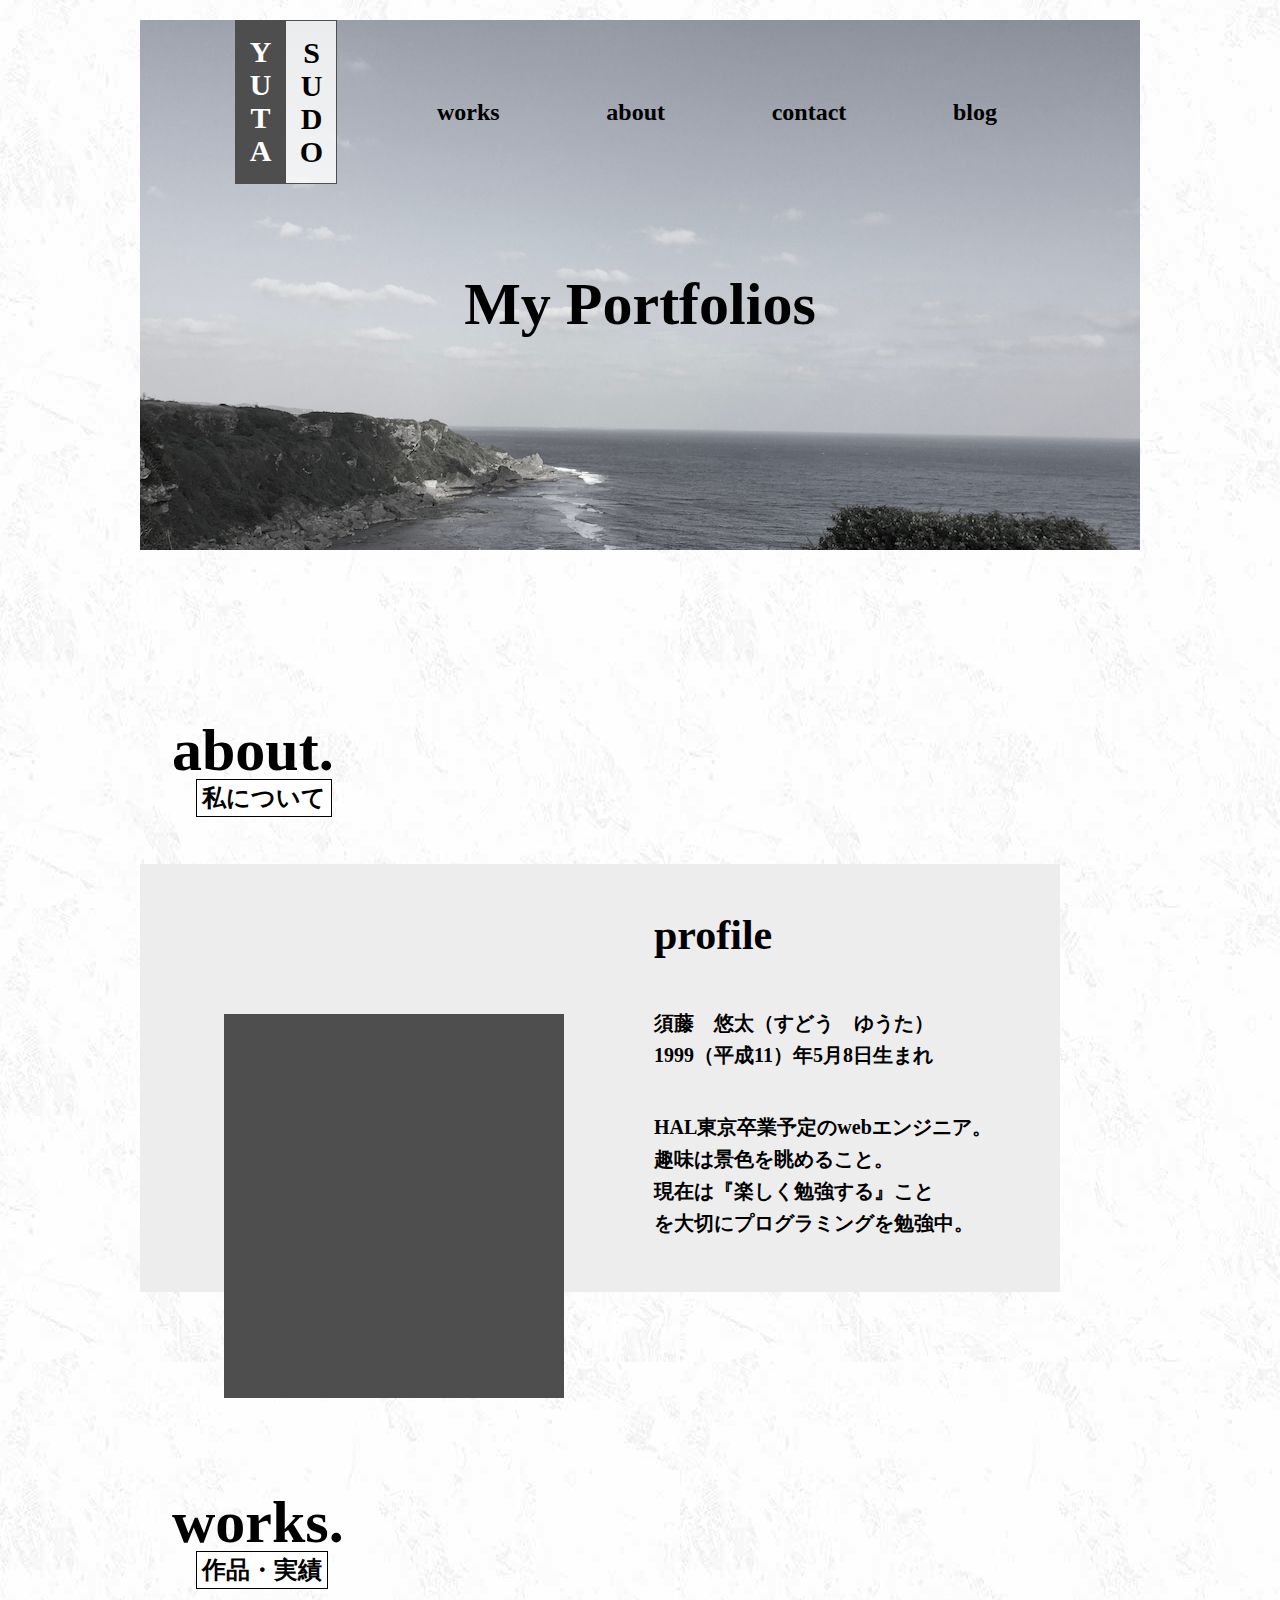
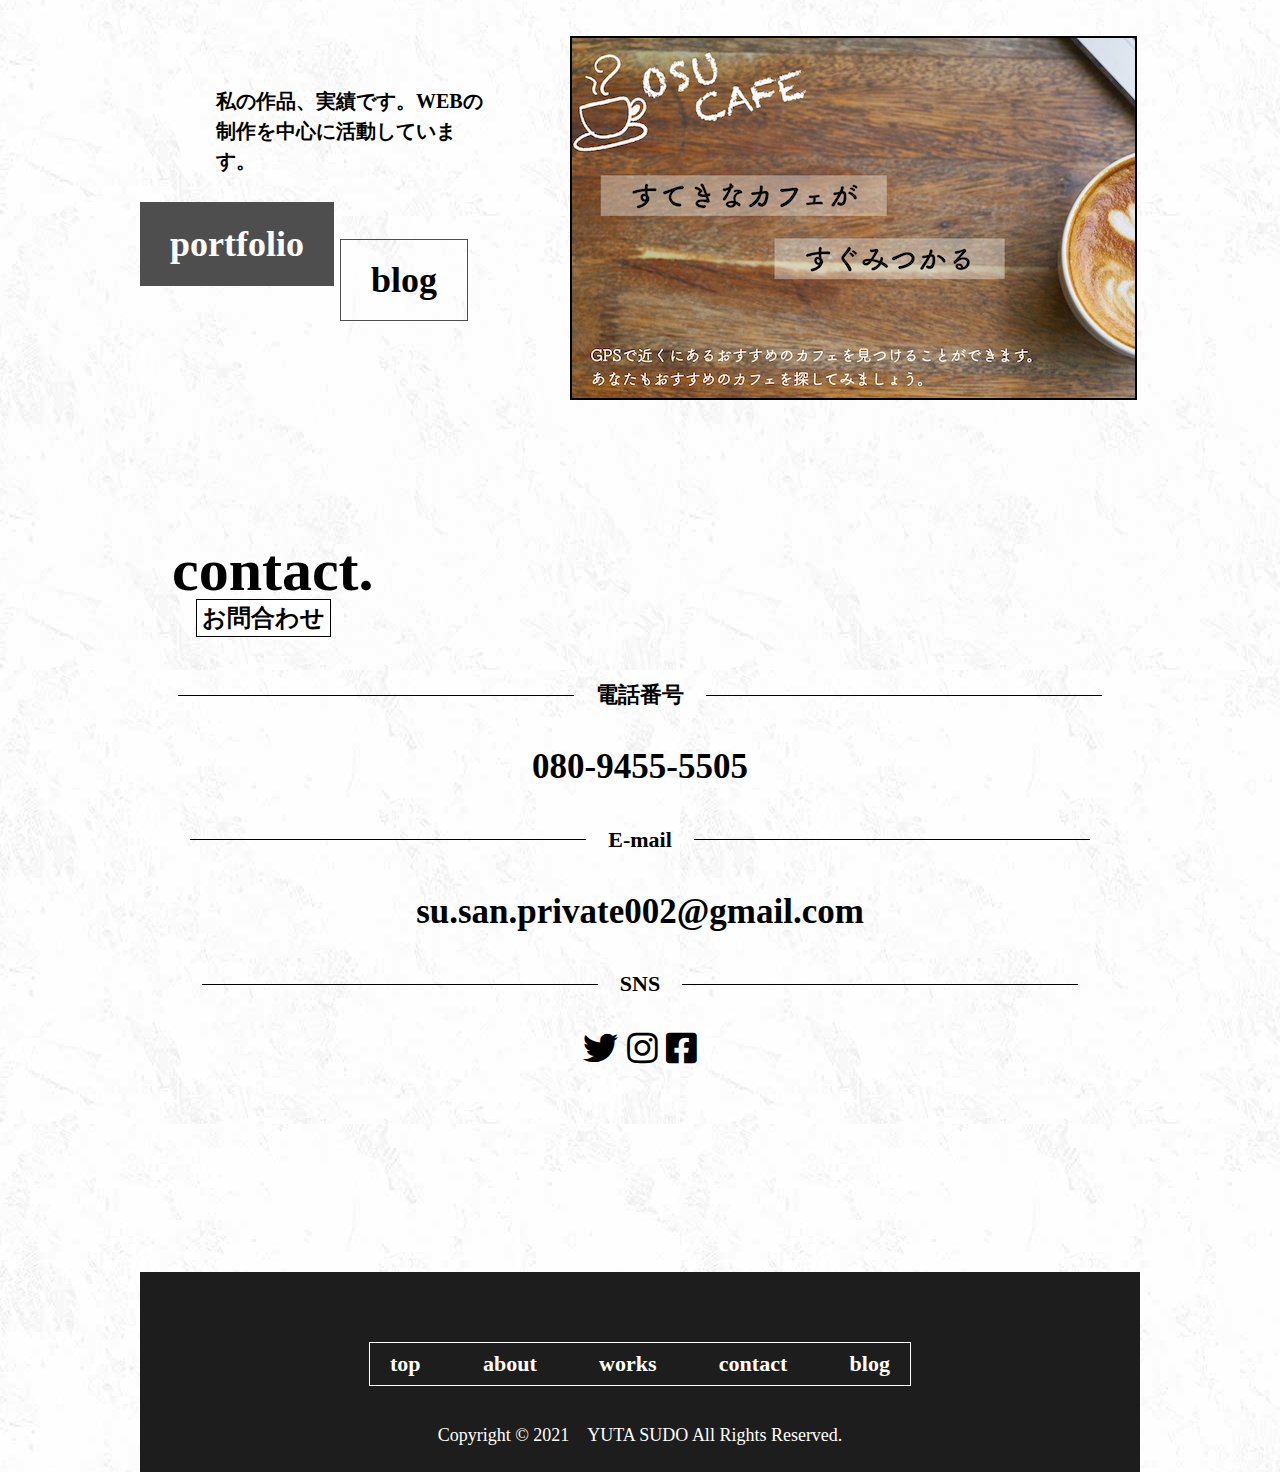
<file: index.html>
<!doctype html>
<html>
<head>
<meta charset="UTF-8">
<title></title>
<link rel="stylesheet" href="css/reset.css">
<link rel="stylesheet" href="css/style.css">
<link href="https://use.fontawesome.com/releases/v5.6.1/css/all.css" rel="stylesheet">
</head>

<body class="index_body">
<div id="wrap">
    <header>
        <div class="header_flex">
        <div class="name">
            <h2 class="h2_name1">YUTA</h2>
            <h2 class="h2_name2">SUDO</h2>
        </div>
        
        <nav class="header_nav">
            <ul class="header_nav_ul">
                <li class="header_nav_li"><a href="#contents2">works</a></li>
                <li class="header_nav_li"><a href="#contents1">about</a></li>
                <li class="header_nav_li"><a href="#contents3">contact</a></li>
                <li class="header_nav_li"><a href="#contents2">blog</a></li>
            </ul>
        </nav>
    </div>
    <h1 class="title">My Portfolios</h1>
    </header>
    <main id="main">
        <div id="contents1">
            <div class="tyuou">
        <h1 class="midashi_en">about.</h1>
        <p class="midashi_jp">私について</p>
    </div>
        <div class="profile">
            <div class="contents1_flex">
            <div class="obj1"></div>
            <div class="contents1_right">
            <h2 class="midashi_about_profile">profile</h2>
            <p class="my_profile">須藤　悠太（すどう　ゆうた）<br>
               1999（平成11）年5月8日生まれ</p>

            <p class="my_profile2">HAL東京卒業予定のwebエンジニア。<br>
                趣味は景色を眺めること。<br>
                現在は『楽しく勉強する』こと<br>
                を大切にプログラミングを勉強中。</p>
            </div>
        </div>
    </div><!--contents1 end-->

    <div id="contents2">
        <div class="tyuou">
        <h1 class="midashi_en">works.</h1>
        <p class="midashi_jp">作品・実績</p>
        </div>
        <div class="wolk_flex">
<div class="wolk_left">
        <p class="p_wolk">私の作品、実績です。WEBの<br>
            制作を中心に活動しています。</p>
            <div><a href="portfolio.html" class="a_portfolio">portfolio</a></div>
            <div><a href="aaaaaaa.com" class="a_blog">blog</a></div>
        </div>
        <div class="wolk_right">
            <img src="./images/portfolio1.png" alt="" class="wolkimg">
        </div>
    </div><!--contents2 end-->

    <div id="contents3">
        <div class="tyuou">
        <h1 class="midashi_en">contact.</h1>
        <p class="midashi_jp">お問合わせ</p>
        </div>
    <div class="div_access">
    <div class="catch">電話番号</div>
    <p class="p_access">080-9455-5505</p>

    <div class="catch">E-mail</div>
    <p class="p_access">su.san.private002@gmail.com</p>

    <div class="catch">SNS</div>
    <div class="div_sns">
    <a href="a" class="sns"><i class="fab fa-twitter"></i></a>
    <a href="a" class="sns"><i class="fab fa-instagram"></i></a>
    <a href="a" class="sns"><i class="fab fa-facebook-square"></i></a>
</div>
</div>
    
    </div><!--contents3 end-->

    </main>
      <footer>
          <nav class="footer_nav">
             <ul class="footer_nav_ul">
                <li class="footer_nav_li"><a href="#wrap">top</a></li>
                <li class="footer_nav_li"><a href="#contents1">about</a></li>
                <li class="footer_nav_li"><a href="#contents2">works</a></li>
                <li class="footer_nav_li"><a href="#contents3">contact</a></li>
                <li class="footer_nav_li"><a href="#contents2">blog</a></li>  
             </ul> 
          </nav>
          <small>Copyright © 2021　YUTA SUDO All Rights Reserved.</small>
      </footer>
   

</div><!--#wrap end-->
</body>
</html>
</file>
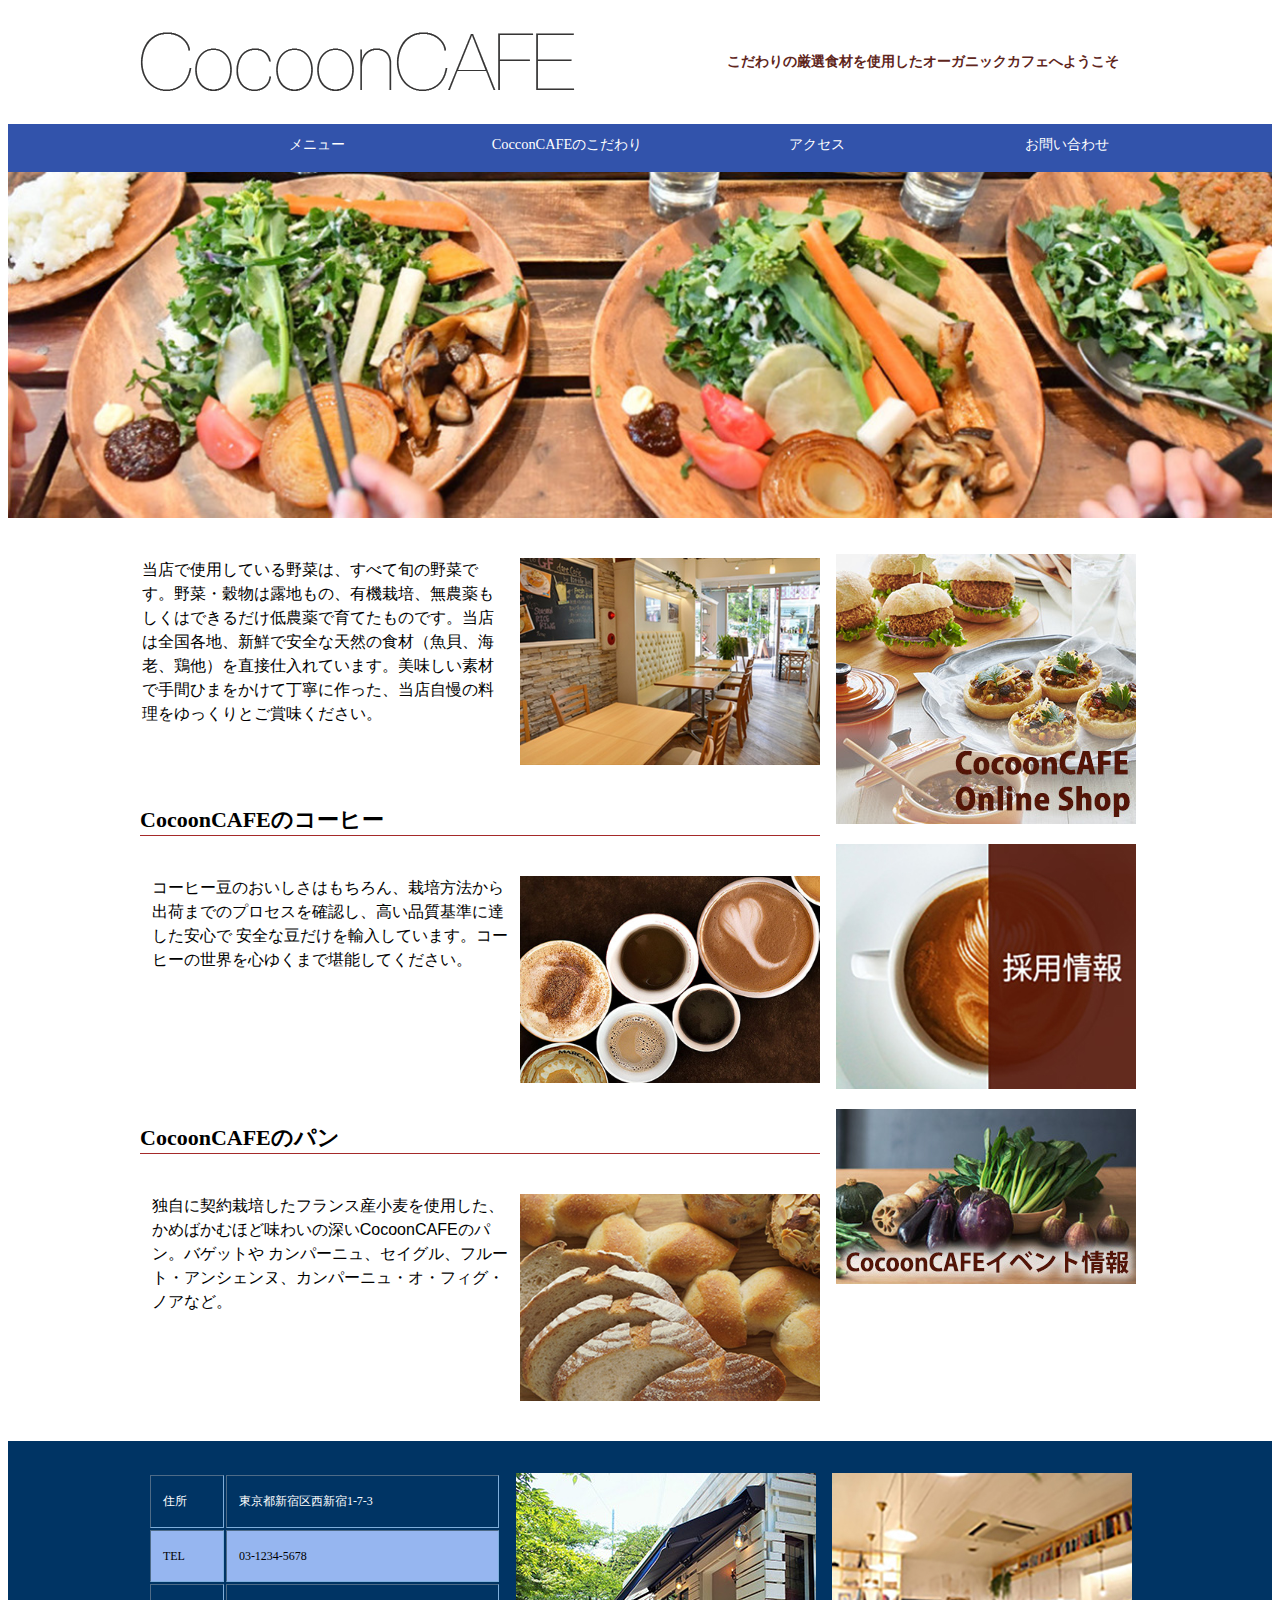
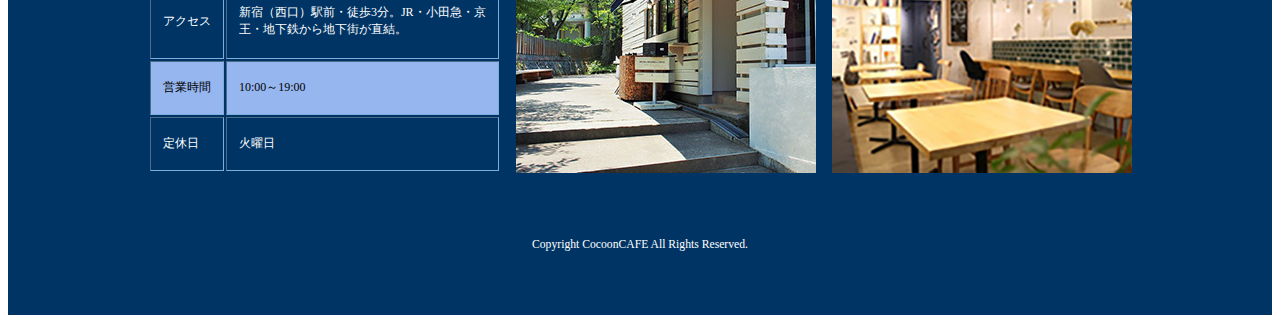
<file: portfolios/HALCafe/index.html>
<!DOCTYPE html>
<html lang="ja">

<head>
<meta charset="UTF-8">
<link href="css/base.css" rel="stylesheet">


<title>CocoonCAFE　厳選食材のオーガニックカフェ</title>
</head>

<body> 
<header id="header">
    <div class="header_div">
    <img src="image/logo.png" alt="" class="logo">
    <h1 class="title">こだわりの厳選食材を使用したオーガニックカフェへようこそ</h1>
    </div><!--end header_div-->
    <nav>
        <ul>
            <li><a href="menu.html">メニュー</a></li>
            <li><a href="">CocconCAFEのこだわり</a></li>
            <li><a href="">アクセス</a></li>
            <li><a href="">お問い合わせ</a></li>
        </ul>
    </nav>
    <div class="header_mainvisual">
 
      <img src="image/top_photo.jpg" alt="" class="mainvisual"> 
     <!-- <li><img src="image/top_photo02.jpg" alt="" class="mainvisual"></li> 
      <li><img src="image/top_photo03.jpg" alt="" class="mainvisual"></li> 
     -->
       
</div>
</header>
<main>
    <article>
<div class="contents">
    <p class="text">
    当店で使用している野菜は、すべて旬の野菜で<br>す。野菜・穀物は露地もの、有機栽培、無農薬も<br>
    しくはできるだけ低農薬で育てたものです。当店<br>は全国各地、新鮮で安全な<a href="index.html" class="text">天然の食材（魚貝、海<br>老、鶏他）</a>を直接仕入れています。美味しい素材<br>で手間ひまをかけて丁寧に作った、当店自慢の料<br>理をゆっくりとご賞味ください。
    </p>
    <img src="image/shop00.jpg" alt="" class="contents_img">
</div>
<section class="intro">
    <h2>CocoonCAFEのコーヒー</h2>
    <div class="section">
        <p class="text">
    コーヒー豆のおいしさはもちろん、栽培方法から<br>出荷までのプロセスを確認し、高い品質基準に達<br>した安心で
    安全な豆だけを輸入しています。コー<br>ヒーの世界を心ゆくまで堪能してください。
        </p>
<img src="image/cafe.jpg" alt="" class="intro_img">
    </div>
</section>
<section class="intro">
    <h2>CocoonCAFEのパン</h2>
    <div class="section">
        <p class="text">
     独自に契約栽培したフランス産小麦を使用した、<br>かめばかむほど味わいの深いCocoonCAFEのパ<br>ン。バゲットや
     カンパーニュ、セイグル、フルー<br>ト・アンシェンヌ、カンパーニュ・オ・フィグ・<br>ノアなど。
       </p>
       <img src="image/pain.jpg" alt="" class="intro_img">
    </div>
</section>
    </article>
    <aside>
        <img src="image/banner01.jpg" alt="" class="img_aside">
       <img src="image/banner02.jpg" alt="" class="img_aside">
        <img src="image/banner03.jpg" alt="" class="img_aside">

    </aside>
</main>
<footer>
    <div class="footer_content">
<table  border="1">
 <tbody>
 <tr>
     <td class="left">住所</td>
     <td class="right">東京都新宿区西新宿1-7-3</td>
</tr>
<tr class="mizu" background-color:#96b6f0;>
    <td class="left">TEL</td>
    <td class="right">03-1234-5678</td>
</tr>
<tr>
    <td class="left">アクセス</td>
    <td class="right">新宿（西口）駅前・徒歩3分。JR・小田急・京<br>王・地下鉄から地下街が直結。</td>
</tr>
<tr class="mizu">
    <td class="left">営業時間</td>
    <td class="right">10:00～19:00</td>
</tr>
<tr>
    <td class="left">定休日</td>
    <td class="right">火曜日</td>
</tr>
</tbody>
</table>
<img src="image/shop02.jpg" alt="" class="img_footer">
<img src="image/shop01.jpg" alt="" class="img_footer">
    </div>
    <p class="copy">
        <small>Copyright CocoonCAFE All Rights Reserved.</small>
    </p>
</footer>
    
</body>
</html>
</file>
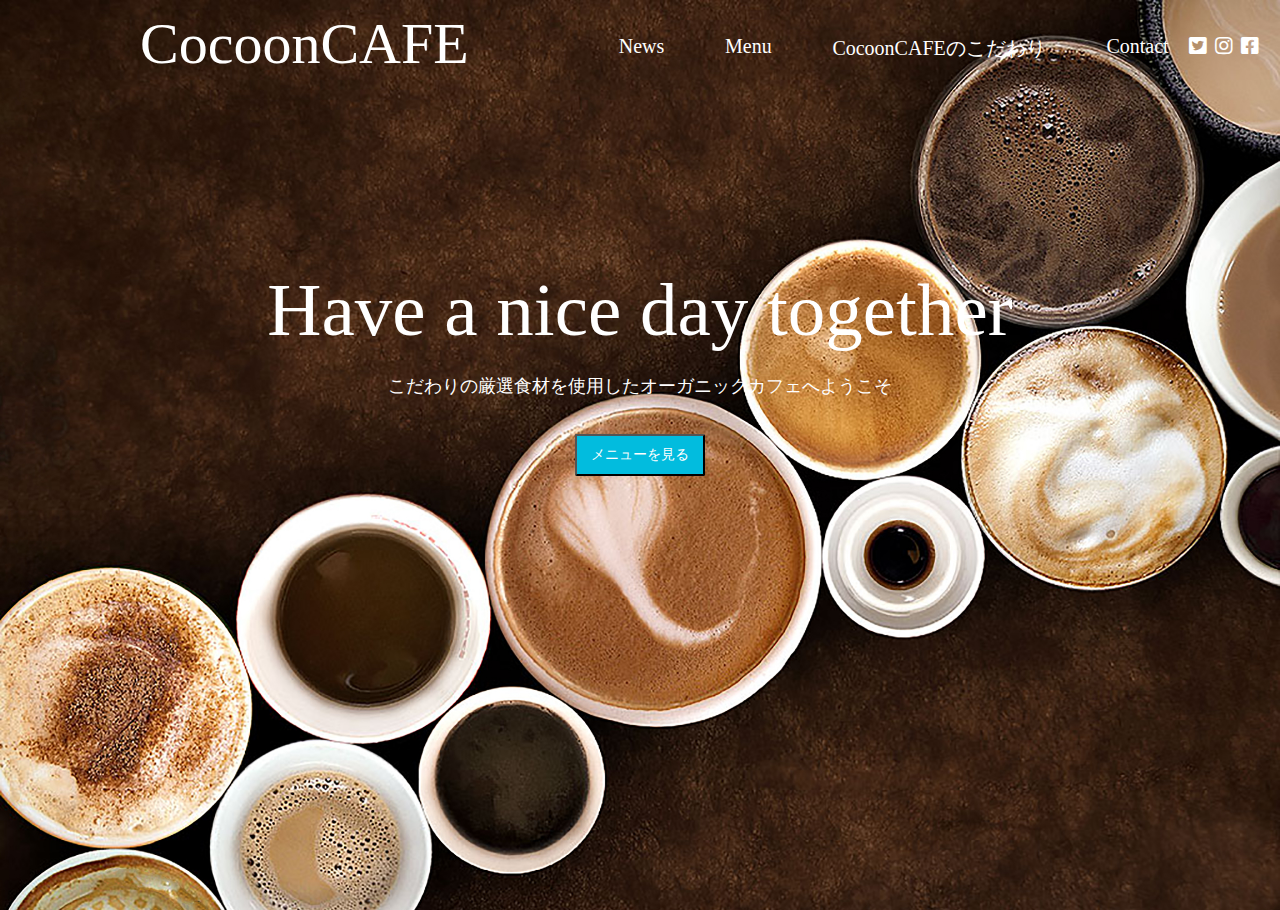
<file: portfolios/HALCafe2/index.html>
<!DOCTYPE html>
<html lang="ja">

<head>
<meta charset="UTF-8">
<link href="css/style.css" rel="stylesheet">
<link href="https://use.fontawesome.com/releases/v5.6.1/css/all.css" rel="stylesheet">

<title>CocoonCAFE　厳選食材のオーガニックカフェ</title>

</head>

<body> 
<header>
    
    <h1 class="logo"><a href="index.html"> CocoonCAFE</a></h1>
    <nav>
        <ul class="header_nav">
            <li><a href="">News</a></li>
            <li><a href="menu.html">Menu</a></li>
            <li><a href="">CocoonCAFEのこだわり</a></li>
            <li><a href="">Contact</a></li>
        </ul>
        <div class="sns">
            <ul class="sns">
                <li><a href=""><i class="fab fa-twitter-square"></i></a></li>
                <li><a href=""><i class="fab fa-instagram"></i></a></li>
                <li><a href=""><i class="fab fa-facebook-square"></i></a></li>
            </ul>
        </div>
   
    </nav>
</header>

    <main>
        <section class="catchcopy">
            <h1>Have a nice day together</h1>
            <p class="catch">こだわりの厳選食材を使用したオーガニックカフェへようこそ</p>
        <div class="div_button">
        <button><a href="menu.html">メニューを見る</a></button>
        </div>
        </section>
    </main>
</body>
</html>
</file>
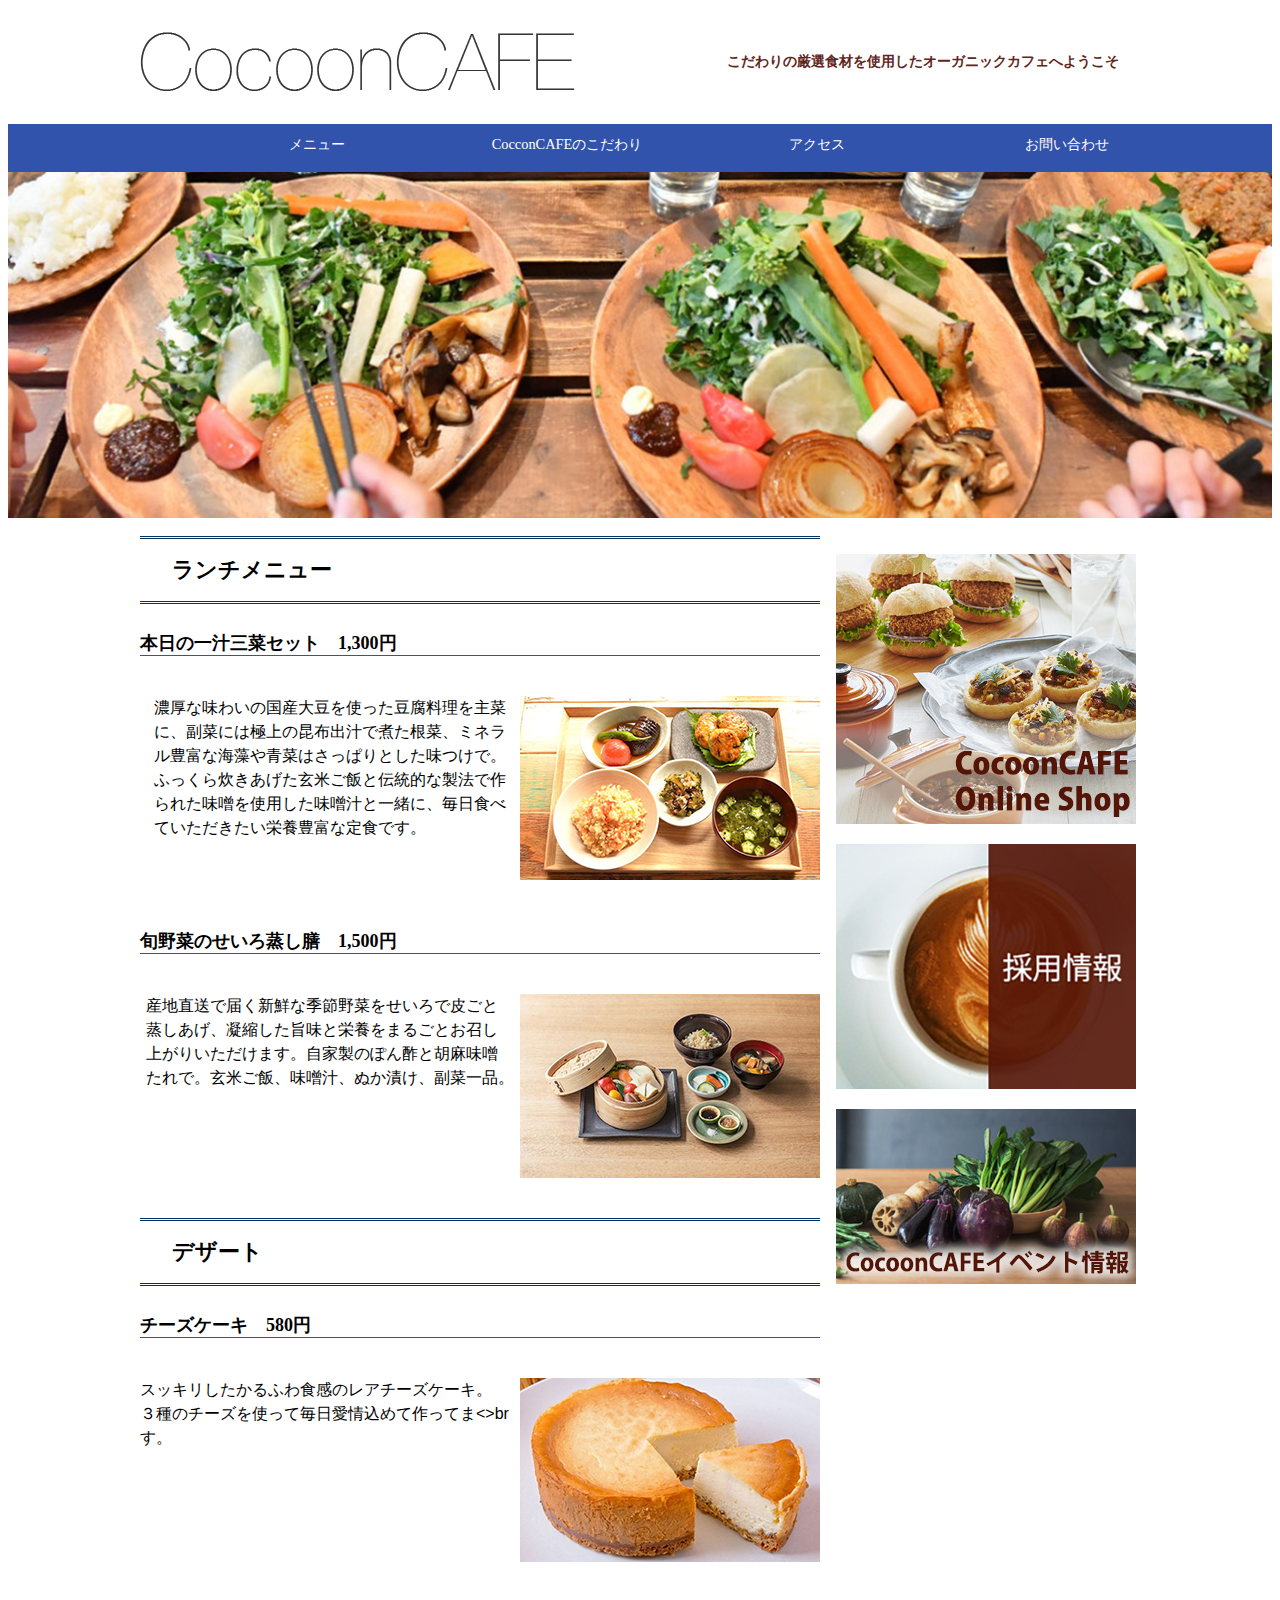
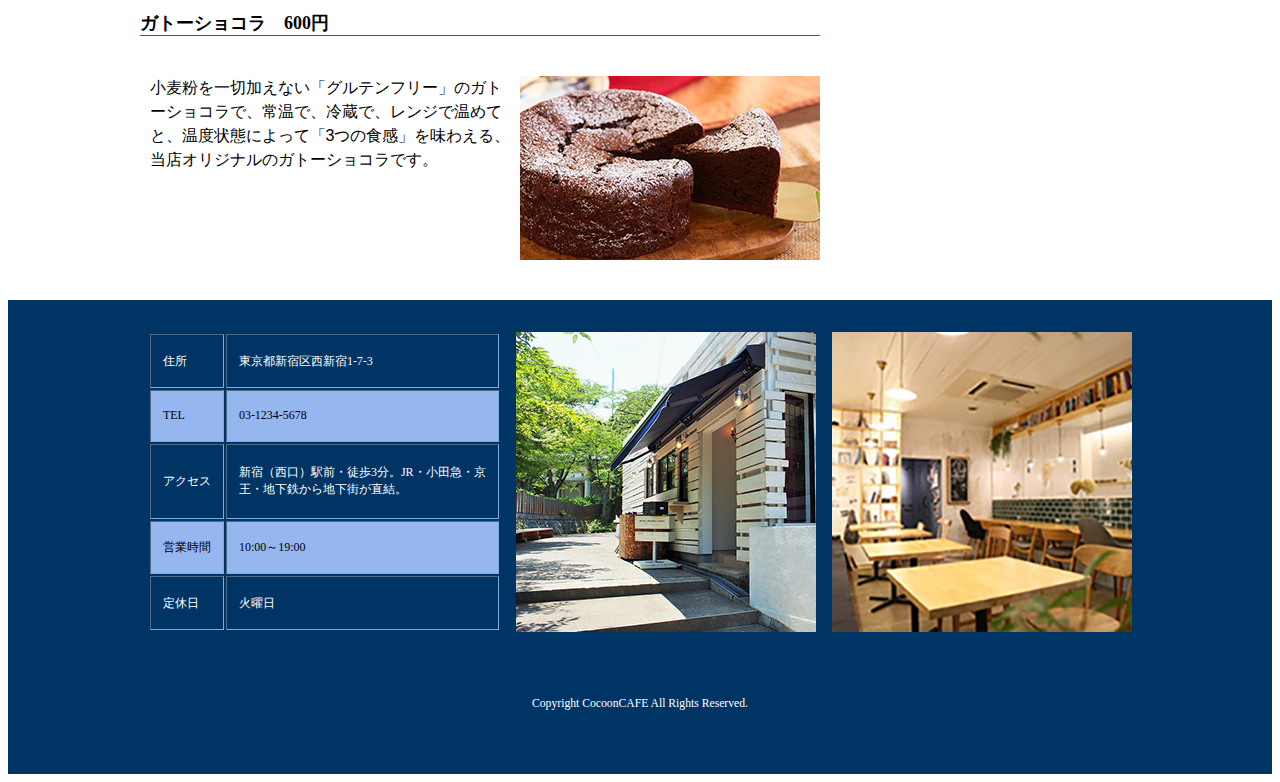
<file: portfolios/HALCafe/menu.html>
<!DOCTYPE html>
<html lang="ja">

<head>
<meta charset="UTF-8">
<link href="css/base.css" rel="stylesheet">

<title>CocoonCAFE　厳選食材のオーガニックカフェ</title>
</head>

<body> 
<header id="header">
    <div class="header_div">
        <a href="index.html">
    <img src="image/logo.png" alt="" class="logo">
</a>
    <h1 class="title">こだわりの厳選食材を使用したオーガニックカフェへようこそ</h1>
    </div><!--end header_div-->
    <nav>
        <ul>
            <li><a href="menu.html">メニュー</a></li>
            <li><a href="">CocconCAFEのこだわり</a></li>
            <li><a href="">アクセス</a></li>
            <li><a href="">お問い合わせ</a></li>
        </ul>
    </nav>
    <div class="header_mainvisual">
    <img src="image/top_photo.jpg" alt="" class="mainvisual">
</div>
</header>
<main>
    <article>

<section class="intro">
    <h2 class="menu">ランチメニュー</h2>
    <h3>本日の一汁三菜セット　1,300円</h3>
    <div class="section">
        <p class="text">
            濃厚な味わいの国産大豆を使った豆腐料理を主菜<br>に、副菜には極上の昆布出汁で煮た根菜、ミネラ<br>ル豊富な海藻や青菜はさっぱりとした味つけで。<br>ふっくら炊きあげた玄米ご飯と伝統的な製法で作<br>られた味噌を使用した味噌汁と一緒に、毎日食べ<br>ていただきたい栄養豊富な定食です。
            
        </p>
<img src="image/menu01.jpg" alt="" class="intro_img">
    </div>
</section>
<section class="intro">
    <h3>旬野菜のせいろ蒸し膳　1,500円</h3>
    <div class="section">
        <p class="text">
            産地直送で届く新鮮な季節野菜をせいろで皮ごと<br>蒸しあげ、凝縮した旨味と栄養をまるごとお召し<br>上がりいただけます。自家製のぽん酢と胡麻味噌<br>たれで。玄米ご飯、味噌汁、ぬか漬け、副菜一品。
       </p>
       <img src="image/menu02.jpg" alt="" class="intro_img">
    </div>
</section>
<section class="intro">
    <h2 class="menu">デザート</h2>
    <h3>チーズケーキ　580円</h3>
    <div class="section">
        <p class="text">
            スッキリしたかるふわ食感のレアチーズケーキ。<br>
            ３種のチーズを使って毎日愛情込めて作ってま<>brす。
        
        </p>
<img src="image/menu03.jpg" alt="" class="intro_img">
    </div>
</section>
<section class="intro">
    <h3>ガトーショコラ　600円</h3>
    <div class="section">
        <p class="text">小麦粉を一切加えない「グルテンフリー」のガト<br>ーショコラで、常温で、冷蔵で、レンジで温めて<br>と、温度状態によって「3つの食感」を味わえる、<br>当店オリジナルのガトーショコラです。
       </p>
       <img src="image/menu04.jpg" alt="" class="intro_img">
    </div>
</section>
    </article>
    <aside>
        <img src="image/banner01.jpg" alt="" class="img_aside">
        <img src="image/banner02.jpg" alt="" class="img_aside">
        <img src="image/banner03.jpg" alt="" class="img_aside">

    </aside>
</main>
<footer>
    <div class="footer_content">
<table  border="1">
 <tbody>
 <tr>
     <td class="left">住所</td>
     <td class="right">東京都新宿区西新宿1-7-3</td>
</tr>
<tr class="mizu" background-color:#96b6f0;>
    <td class="left">TEL</td>
    <td class="right">03-1234-5678</td>
</tr>
<tr>
    <td class="left">アクセス</td>
    <td class="right">新宿（西口）駅前・徒歩3分。JR・小田急・京<br>王・地下鉄から地下街が直結。</td>
</tr>
<tr class="mizu">
    <td class="left">営業時間</td>
    <td class="right">10:00～19:00</td>
</tr>
<tr>
    <td class="left">定休日</td>
    <td class="right">火曜日</td>
</tr>
</tbody>
</table>
<img src="image/shop02.jpg" alt="" class="img_footer">
<img src="image/shop01.jpg" alt="" class="img_footer">
    </div>
    <p class="copy">
        <small>Copyright CocoonCAFE All Rights Reserved.</small>
    </p>
</footer>
    
</body>
</html>
</file>
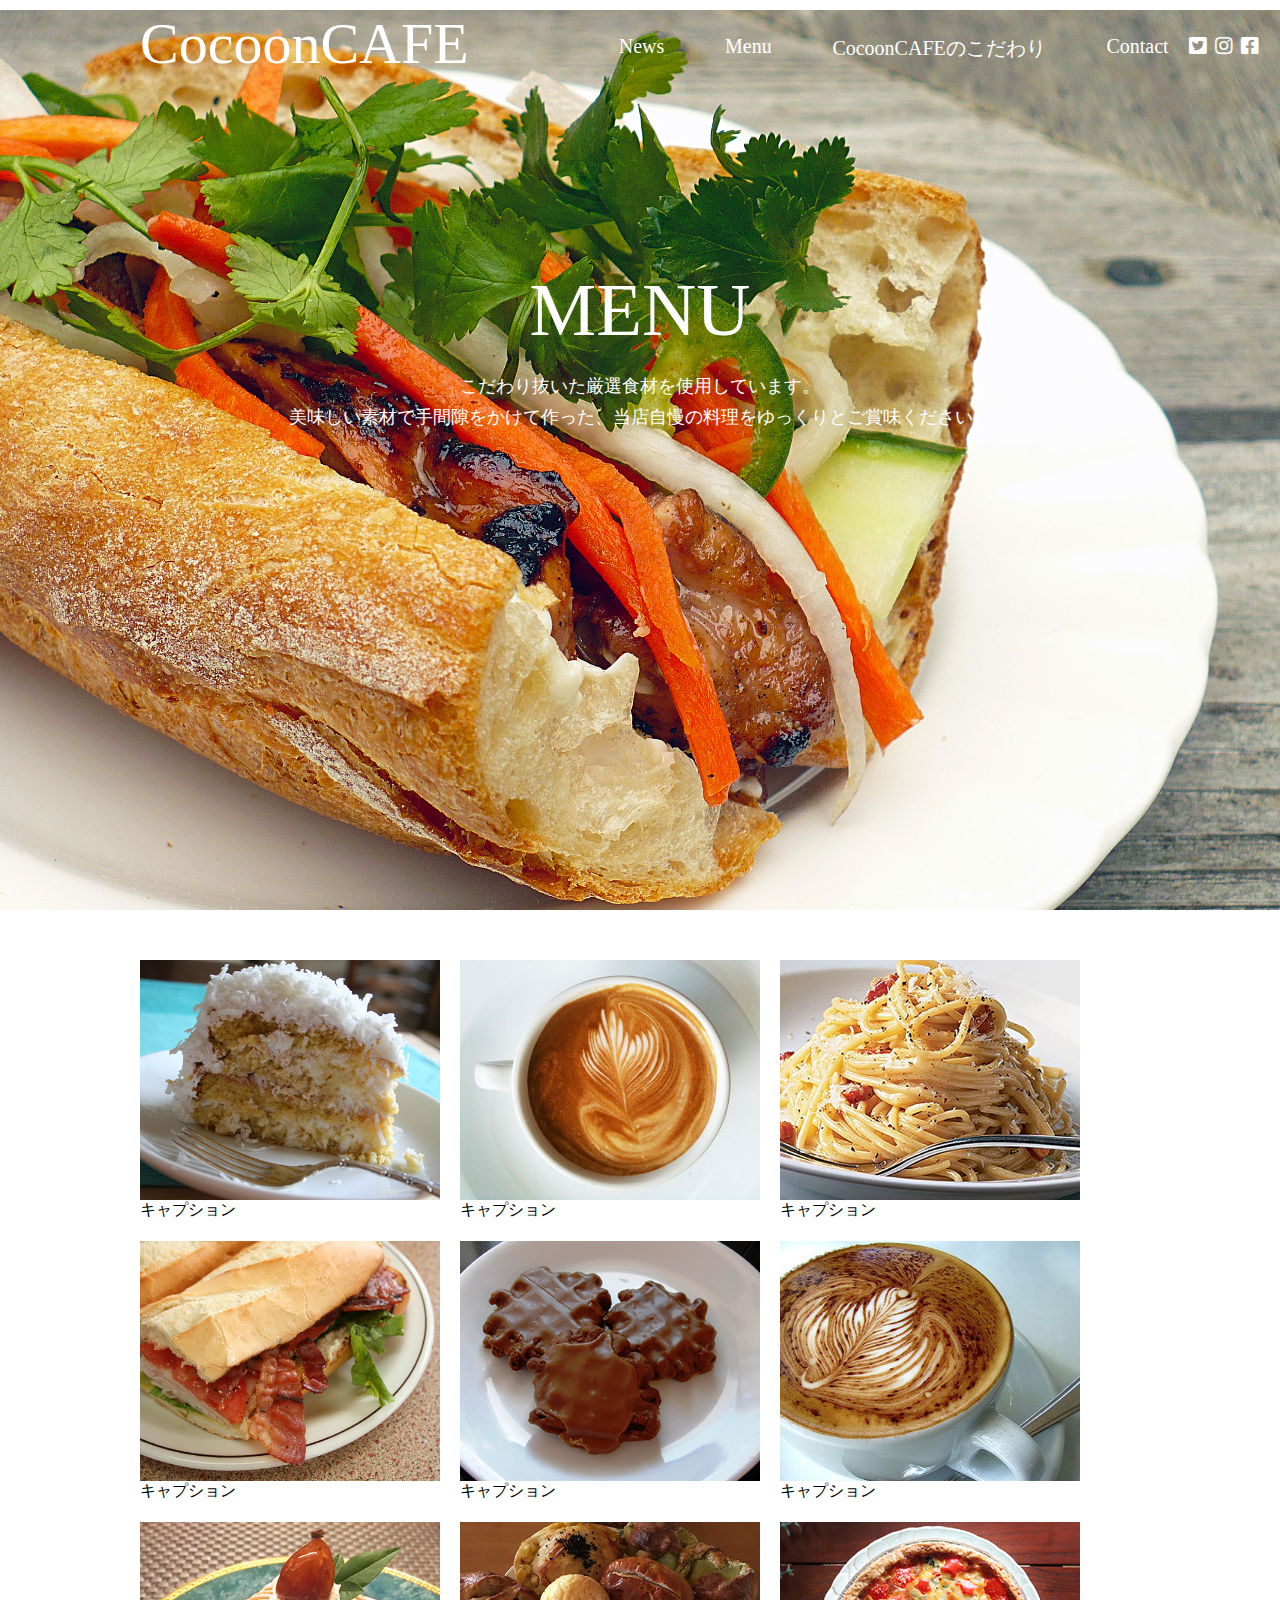
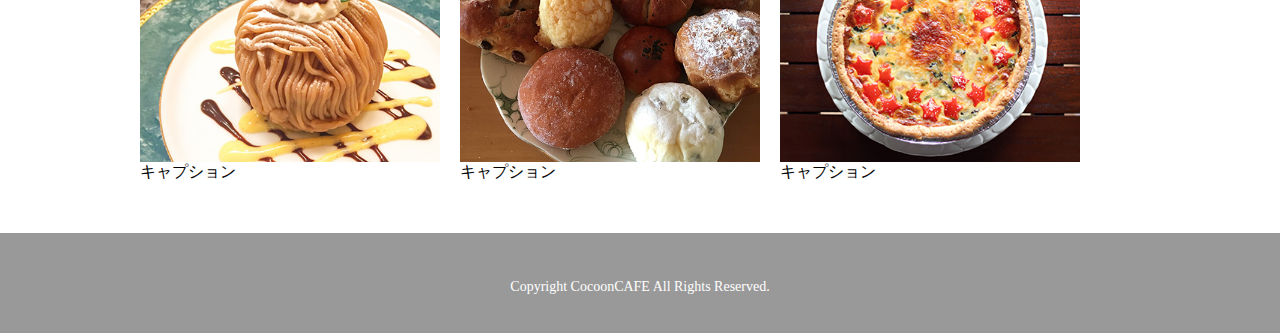
<file: portfolios/HALCafe2/menu.html>
<!DOCTYPE html>
<html lang="ja">

<head>
<meta charset="UTF-8">
<link href="css/style.css" rel="stylesheet">
<link href="https://use.fontawesome.com/releases/v5.6.1/css/all.css" rel="stylesheet">

<title>CocoonCAFE　厳選食材のオーガニックカフェ</title>

</head>

<body class="menu"> 
    <div class="mainvisual">
<header>
    
    <h1 class="logo"><a href="index.html"> CocoonCAFE</a></h1>
    <nav>
        <ul class="header_nav">
            <li><a href="news.html">News</a></li>
            <li><a href="">Menu</a></li>
            <li><a href="">CocoonCAFEのこだわり</a></li>
            <li><a href="">Contact</a></li>
        </ul>
        <div class="sns">
            <ul class="sns">
                <li><a href=""><i class="fab fa-twitter-square"></i></a></li>
                <li><a href=""><i class="fab fa-instagram"></i></a></li>
                <li><a href=""><i class="fab fa-facebook-square"></i></a></li>
            </ul>
        </div>
   
    </nav>
</header>

    <main>
        <section class="catchcopy">
            <h1>MENU</h1>
            <p class="catch">こだわり抜いた厳選食材を使用しています。<br>美味しい素材で手間隙をかけて作った、当店自慢の料理をゆっくりとご賞味ください。</p>
        
        </section>
 </main>
    </div>
<div class="content">

    <section class="column1">
        <div class="one">
          <p><img src="images/menu001.jpg" alt="" class="sec_img"></p>
          <h2>キャプション</h2>
        </div>

        <div class="two">
          <p><img src="images/menu002.jpg" alt=""  class="sec_img"></p>
          <h2>キャプション</h2>
        </div>

        <div class="three">
          <p><img src="images/menu003.jpg" alt="" class="sec_img"></p>
          <h2>キャプション</h2>
        </div>
      
      </section>

      <section class="column2">
        <div class="one">
          <p><img src="images/menu004.jpg" alt="" class="sec_img"></p>
          <h2>キャプション</h2>
        </div>

        <div class="two">
          <p><img src="images/menu005.jpg" alt=""  class="sec_img"></p>
          <h2>キャプション</h2>
        </div>

        <div class="three">
          <p><img src="images/menu006.jpg" alt="" class="sec_img"></p>
          <h2>キャプション</h2>
        </div>
      
      </section>


      <section class="column3">
        <div class="one">
          <p><img src="images/menu007.jpg" alt="" class="sec_img"></p>
          <h2>キャプション</h2>
        </div>

        <div class="two">
          <p><img src="images/menu008.jpg" alt=""  class="sec_img"></p>
          <h2>キャプション</h2>
        </div>

        <div class="three">
          <p><img src="images/menu009.jpg" alt="" class="sec_img"></p>
          <h2>キャプション</h2>
        </div>
      
      </section>
</div>
    <footer>
        <p class="copy">Copyright CocoonCAFE All Rights Reserved.</p>
   
</body>
</html>
</file>
<file: css/style.css>
@charset "utf-8";



/*全体の設定*/
✴︎{
  box-sizing:border-box;
  margin: 0;
  padding: 0;
  font-family:'ヒラギノ明朝 ProN';
}
img{
  vertical-align: bottom;
}/*画像の下余白削除*/


p{
  line-height: 1.5em;
}/*pタグの行間1.5em*/
    
#wrap{
  width: 1000px;
 
  margin: 0 auto;
}
body{
  background-image: url(../images/white_background.jpg);
}



/*共通文字、コンテンツの設定*/
.midashi_en{
  
  font-family:'ヒラギノ明朝 ProN';
  font-weight: bold;
  font-size: 60px;
  

}
.midashi_jp{
  font-family:'ヒラギノ明朝 ProN';
  font-weight: bold;
  font-size: 24px;
  display: inline;
  border: 1px solid black;
  background-color: white;
  padding: 5px;
 margin-left: 1em;
 
 
  
  
  
  
  
}

.tyuou{
  width: 199px;
  display:inline-block;
  margin-left: 2em;
  margin-bottom: 3em;
}





  /*headerの設定*/  

.name{
  display: flex;
  
}

.h2_name1{
  font-family:'ヒラギノ明朝 ProN';
  font-weight: bold;
  font-size: 30px;
  -ms-writing-mode: tb-rl;
  writing-mode: vertical-rl;
  text-orientation: upright;
  background-color:#4E4E4E;
  color: white;
  padding: 15px 10px;
 margin-left: 95px;
 
}

.h2_name2{
  font-family:'ヒラギノ明朝 ProN';
  font-weight: bold;
  font-size: 30px;
  -ms-writing-mode: tb-rl;
  writing-mode: vertical-rl;
  text-orientation: upright;
  background-color: rgb(255, 255,255,0.8);
  padding: 15px 10px;
  border:1px solid #4E4E4E;
}


.title{
  
  font-family:'ヒラギノ明朝 ProN';
  font-weight: bold;
  font-size: 60px;
  text-align: center;
  margin-top: 90px;
  

}

header{
  margin-top:20px ;
  background-image: url(../images/mainvisual2.png);
  width: 1000px;
  height:530px ;

}



.header_flex{
  display: flex;

}

.header_nav_ul{
  display: flex;
  width: 560px;
  justify-content: space-between;
  margin-top: 80px;
  margin-left: 100px;

}
.header_nav_li a{
  font-family:'ヒラギノ明朝 ProN';
  font-weight: bold;
  font-size: 24px;
  color: black;
  text-decoration: none;

}

  /*#contents1の設定*/

  #contents1{
    margin: 170px auto;
  }

  .contents1_flex{
    display: flex;
  }

div.profile{
  background-color: #EDEDED;
  width: 920px;
  height: 428px;

}

.obj1{
  background-color: #4E4E4E ;
  width:340px ;
  height:384px ;
  margin-left:84px ;
  margin-top: 150px;
}

.contents1_right{
  padding-left:90px;
}

.midashi_about_profile{
  margin: 1.2em auto;
  font-family:'ヒラギノ明朝 ProN';
  font-weight: bold;
  font-size: 42px;
  color: black;
}

.my_profile{
  font-family:'ヒラギノ明朝 ProN';
  font-weight: bold;
  font-size: 20px;
  line-height: 1.6em;
  margin-bottom: 2em;
}
.my_profile2{
  font-family:'ヒラギノ明朝 ProN';
  font-weight: bold;
  font-size: 20px;
  line-height: 1.6em;
}





  /*#contents2の設定*/




  #contents2{
    margin-top:200px;
    
  }

.p_wolk{
  font-family:'ヒラギノ明朝 ProN';
  font-weight: bold;
  font-size: 20px;
  margin:50px auto;
  width: 278px;


}

.wolk_flex{
  display: flex;
}

.wolk_left{
  width: 430px;
}


.wolkimg{
 border: 2px solid black;
}


.a_portfolio{
    font-family:'ヒラギノ明朝 ProN';
    font-weight: bold;
    font-size: 36px;
    padding: 22px 30px;
    background-color: #4E4E4E;
    color: white;
    text-decoration: none;
    
}

.a_blog{
  font-family:'ヒラギノ明朝 ProN';
  font-weight: bold;
  font-size: 36px;
  padding: 20px 30px;
  margin-left:200px;
  border:1px solid #4E4E4E;
  text-decoration: none;
  color: black;
}

  /*#contents3の設定*/

#contents3{
  width: 100%;
  margin-top: 140px;
  
  
}

.h3_form{
  font-family:'ヒラギノ明朝 ProN';
  font-weight: bold;
  font-size: 22px;
  margin-bottom: 10px;
  margin-left: 1.5em;
  

}


.div_acess{
  padding-top: 30px;
}

.p_access{
  font-family:'ヒラギノ明朝 ProN';
  font-weight: bold;
  font-size: 35px;
  text-align: center;
  padding: 1em;
}

.catch {
  font-family:'ヒラギノ明朝 ProN';
  font-weight: bold;
  font-size: 22px;
  display: flex;
  align-items: center; /* 垂直中心 */
  justify-content: center; /* 水平中心 */
}
.catch:before, .catch:after {
  border-top: 1px solid;
  content: "";
  width: 18em; /* 線の長さ */
}
.catch:before {
  margin-right: 1em; /* 文字の右隣 */
}
.catch:after {
  margin-left: 1em; /* 文字の左隣 */
}

.div_sns{
  font-family:'ヒラギノ明朝 ProN';
  font-weight: bold;
  font-size: 35px;
  text-decoration: none;
  padding: 1em;
  text-align: center;
}

.sns{
  color: black;
}

  /*#footerの設定*/
  footer{
    
    margin: 0 auto;
    background-color:#1D1D1D;
    text-align: center;
    height: 200px;
    
  
  }

  small{
    color: white;
    font-family:'ヒラギノ明朝 ProN';
    font-size: 18px;
    
  }


.footer_nav{
    
    padding-top: 70px;
    padding-bottom: 40px;
  }
.footer_nav_ul{
  width: 500px;
   display: flex;
   justify-content: space-between;
   padding:10px 20px;
   color: white;
   border: 1px solid white;
   margin: 0 auto;
}

.footer_nav_li a{
  font-family:'ヒラギノ明朝 ProN';
  font-size: 22px;
  font-weight: bold;
  text-decoration: none;
  color: white;
}


/*portfolio.htmlの設定*/

section{
  width: 800px;
  margin: 5em auto;
}

.portfolioimg{
max-width: 100%;
margin: 0 auto;

}


.h2_portfolio_title{
  width: 100%;
  font-family:'ヒラギノ明朝 ProN';
  font-weight: bold;
  font-size: 30px;
  margin-top: 1em;
  border-bottom: 1px solid black;
  
}

.p_portfolio{
  margin-top: 2em;
  font-family:'ヒラギノ明朝 ProN';
  font-weight: bold;
  font-size: 22px;
}
</file>
<file: portfolios/HALCafe/css/base.css>
@charset "utf-8";

/*全体の設定*/
✴︎{ 
    box-sizing:border-box;
    margin: 0;
    padding: 0;

}
img{
    vertical-align: bottom;}/*画像の下余白削除*/

    p{line-height: 1.5em;}/*pタグの行間1.5em*/


/*ヘッダーの設定*/
.header{
    width: 1000px; 
    margin: 0 auto;
    
}

.title{
    font-size: 14px;
    margin: 1.5em ;
color: #5f261c;
}

.header_div{
width: 1000px;
 display: flex;
 justify-content: space-between;
 margin: 2em auto;

}


/*ナビの設定*/
nav{
    width: 100%;
    height: 3em;
    background-color:#3253ab;

    
    

}

nav ul {
    width: 1000px;
    display: flex;
    list-style: none;
    margin-left:9em;
    
    

}
nav li a{
    width: 250px;
    transition: 0.5s ease;
}

nav li a:hover{
    background-color: black;
}

nav ul li{
    width: 250px;
    margin: 0.7em auto;
    text-align: center;
}

a{
    font-size: 0.9em;
    color: white;
    text-decoration: none;
}



/*メインビジュアルの設定*/

.header_mainvisual{
width: 100%;


}

img.mainvisual{
    width: 100%;
}


/*メインゾーンの設定*/

main{
    width: 1000px;
    margin: 0 auto;
    display: flex;

}

article{
    width: 680px;
    
}
.contents{
    display: flex;
    justify-content: space-between;
    margin:2.5em auto;
    
}


.section{
    display: flex;
    justify-content: space-between;
    margin:2.5em auto;
    
}


h2{
    font-size: 22px;
    border-bottom: solid 1px brown;
   
}
a.text{
    color: black;
}
.contents_img{
    width: 300px;
    margin-left: 1.5em;
   
}
.intro_img{
    width: 300px;
    ;
}

.text{
    font-family:sans-serif;
    font-size: 16px;

    
}

aside{
    width: 300px;
    margin-top: 1em;
    margin-left: 1em;
}

.img_aside{
width: 300px;
margin-top: 20px;
}

p{
    margin: 0 auto;
    
}

/*フッターの設定*/

footer{
    width: 100%;
    background-color:#003464;
    text-align: center;
    padding-bottom: 2em;
    
   
}

.footer_content{
    width: 1000px;
    display: flex;
    margin: 0 auto;
    
    

}
table{
    margin: 2em auto;
    border:1px #7faedb;
    
}


.mizu{
   background-color:#96b6f0;
  }

  .mizu td{
color: black;
  }

tr{
    background-color:#003464;
    color: white;
    margin: 0 auto;
    
}

td.left{
    text-align: left;
    
    font-size: 12px;
    margin: 0 auto;
    padding: 1em 1em 1em 1em;
    
    
}

td.right{
    text-align: left;
    
    font-size: 12px;
    margin: 0 auto;
    padding: 1em 1em 1em 1em;
    
}
.img_footer{
    margin: 2em auto;
    
}

small{
color: white;
    
    
}

p.copy{
margin: 2em auto;
font-size: 14px;


}



/*menu.htmlの設定*/

.menu{
    font-size: 22px;
    padding: 1rem 2rem;
  border-top: 3px double #003464;
  border-bottom: 3px double #003464;

}

h3{
    font-size: 18px;
    border-bottom: solid 1px #3253ab;;
    padding-top: 0.5em;
}
</file>
<file: portfolios/HALCafe2/css/style.css>
@charset "UTF-8";
/*全体の設定*/

*{ 
    box-sizing:border-box;
    margin: 0;
	padding: 0;
	list-style: none;

}
img{vertical-align: bottom;}/*画像の下余白削除*/

    p{line-height: 1.5em;}/*pタグの行間1.5em*/

*{box-sizing: border-box;}

html {font-size: 62.5%;} /* 全体の文字の大きさを10px設定にする。 */

h1 {font-weight: normal;
	font-size: 36px;}

h2 {font-weight: normal;
	font-size: 24px;}

h3 {font-weight: normal;
	font-size: 20px;}

p {font-size: 16px;
	line-height: 1.7;}




	 /* 背景画像 */
body{ 
background-image: url(../images/main_bg01.jpg);
height: 100vh; /* 全画面表示 */
background-repeat: no-repeat;
background-size: cover;
  
}


header{
	margin: 1em auto;
	width: 1000px;
	display:flex;
	
	
	
}



.header_nav{
	margin: 2.5em auto;
	width: 700px;
	display: flex;
	justify-content: space-between;
	padding: 0 0 0 15em;
	

}

ul.sns{
	text-decoration: none;
	margin: 2.5em auto;
	width: 90px;
	display: flex;
	justify-content: space-between;
	padding: 0 0 0 2em;
	color: white;
}
h1.logo{
	font-family:SixCaps;
color: white;	
font-size: 58px;
}
.logo:hover{
background-color:silver;
}


nav{
	
	display: flex;
	justify-content: space-between;
}

nav li{
	font-size: 20px;
	color: white;
}


a{
	text-decoration: none;
	color: white;
}

main{
	width: 1000px;
	margin: 0 auto;
	text-align: center;
}

.catchcopy{
	width: 1000px;
	margin: 18em auto;
}

h1{
	font-family: Cabin Sketch ;
	font-size: 75px;
	color: white;
}

.catch{
	font-size: 18px;
	color: white;
	text-align: center;
	margin: 1em auto;
}



	
	

button{
	font-size: 14px;
	margin: 1em auto;
	width: 130px;
	height: 3em;
	background-color:#02bcde;
	color: white;
	border-radius: 2px;
}
 

/*menu.html*/

body.menu{
background-image: none;

}


.mainvisual{
width: 100%;
background-image: url(../images/main_bg02.jpg);
height: 100vh; /* 全画面表示 */
background-repeat: no-repeat;
background-size: cover;
}

.div_images{
	width: 1000px;
	display: flex;
}

.content{
margin: 5em auto;
}


.sec_img{
	width: 300px;
	margin-right: 20px;
}

.sec_img:hover{
	opacity: 0.5;
}

h2{
	font-size: 16px;
}

.column1{
	margin: 2em auto;
	width: 1000px;
	display: flex;
	
}
.column2{
	margin: 2em auto;
	width: 1000px;
	display: flex;
	
}
.column3{
	margin: 2em auto;
	width: 1000px;
	display: flex;
	
}


footer{

	width: 100%;
	height: 10em;
	background-color: #999;

}

.copy{
	color: white;
	padding-top: 3em;
	text-align: center;
	font-size: 14px;
}


/*news.html*/


.header_news{
	background-image: url(../images/news-bg.jpg);
	width: 100%;
	height: 270px;
}
</file>
